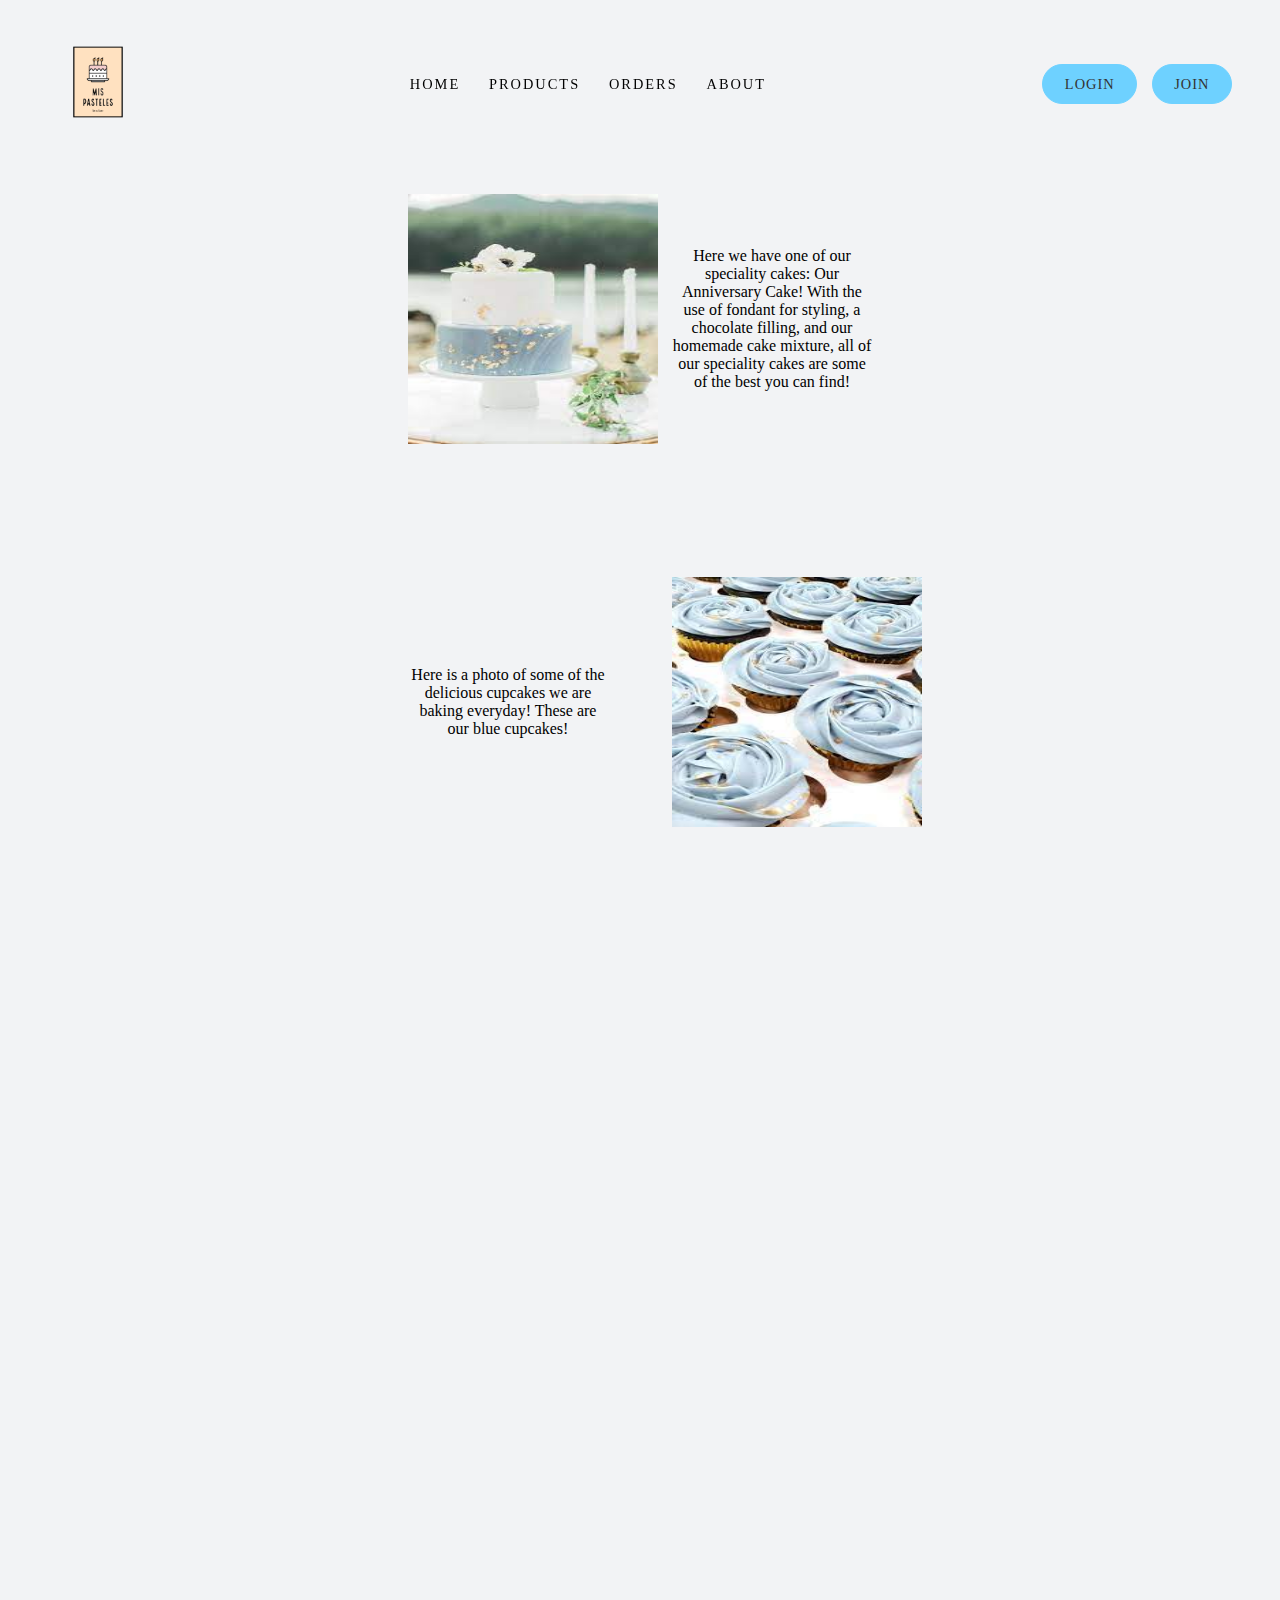
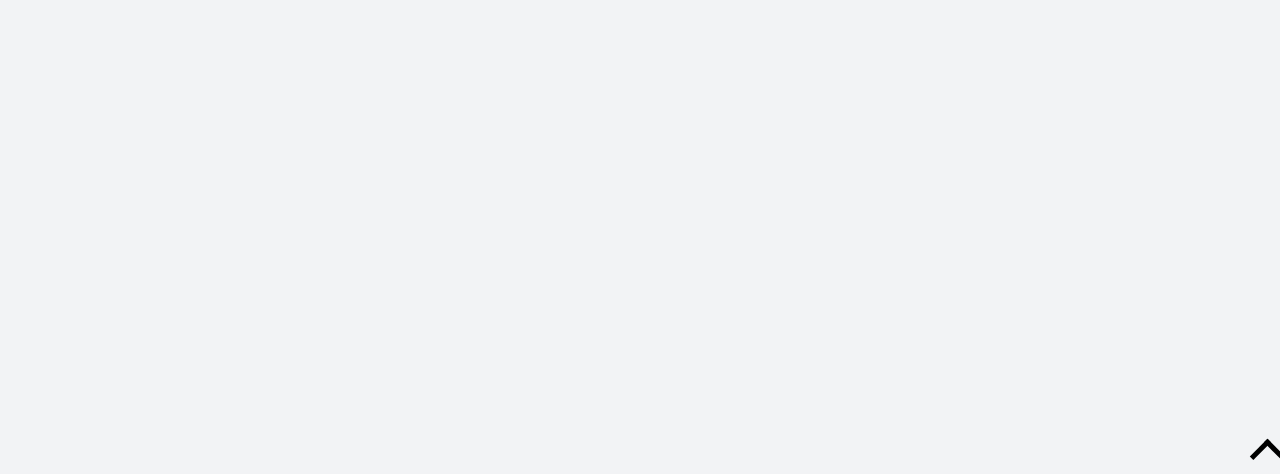
<file: products.html>
<!DOCTYPE html>
<html lang="en">
<head>
   <meta charset="UTF-8">
   <meta name="viewport" content="width=device-width, initial-scale=1.0">
   <link rel="stylesheet" href="lib/css/navbar.css">
   <link rel="stylesheet" href="lib/css/index-styles.css">
   <link href="https://fonts.googleapis.com/css2?family=Oswald:wght@500&display=swap" rel="stylesheet">
   <script src="lib/js/index.js" defer></script>
   <title>Mis Pasteles: Products</title>
</head>
<body>
 <a href="top"></a>
   <header>
       <a href="index.html" class="site-logo" aria-label="homepage"><img src="assets/images/Mis Pasteles-logos_black.png" style = "width:100px"></a>
       <nav class="main-nav">
         <ul class="nav__list">
           <li class="nav__list-item"><a href="index.html" class="nav__link">Home</a></li>
           <li class="nav__list-item">
             <a href="products.html" class="nav__link">Products</a>
           </li>
           <li class="nav__list-item">
             <a href="orders.html" class="nav__link">Orders</a>
           </li>
           <li class="nav__list-item">
             <a href="about.html" class="nav__link">About</a>
           </li>
         </ul>
       </nav>
       <nav class="account">
         <ul class="nav__list">
           <li class="nav__list-item">
             <a class="nav__link nav__link--btn nav__link--btn--highlight" href="#">Login</a>
           </li>
           <li class="nav__list-item">
             <a class="nav__link nav__link--btn nav__link--btn--highlight"
               href="#">Join</a>
           </li>
         </ul>
       </nav>
     </header>
     <br>
     <br>
     <br>
     <br>
     <br>
     <br>
     <br>
     <table align = "center" border ="0" cellspacing="3" width="600px" height="700px">
     <tr>
     <div class="home-more-stuff">
       <td>
       <div class="more-stuff-grid">
         <img
           src="assets/images/AnniversaryCake.jpg"
           alt=""
           class="slide-in from-left"
         />
         <p class="slide-in from-right">
           Here we have one of our speciality cakes: Our Anniversary Cake! With the use of fondant for styling, a chocolate filling, and our homemade cake mixture, all of our speciality cakes are some of the best you can find!
         </p>
       </div>
       </td>
     </tr>
     <tr>
       <td>
       <div class="more-stuff-grid">
         <p class="slide-in from-left">
           Here is a photo of some of the delicious cupcakes we are baking everyday! These are our blue cupcakes!
         </p>
         <img
           src="assets/images/BlueCupcakes.jpg"
           alt=""
           class="slide-in from-right"
         />
       </div>
       </td>
     </tr>
     <tr>
       <td>
       <div class="more-stuff-grid">
         <img
           src="assets/images/Egg-FreeBirthdayCake.jpg"
           alt=""
           class="slide-in from-left"
         />
         <p class="slide-in from-right">
           Here we have another examples of one of our speciality cakes: Our Birthday Cake!
         </p>
       </div>
       </td>
       </tr>
       <tr>
       <td>
       <div class="more-stuff-grid">
         <p class="slide-in from-left">
           Here we have some of our highest selling cupcakes! With tasteful white and pink frosting on top and a soft chocolate cake underneath, people cannot get enough of how it tastes and looks!
         </p>
         <img
           src="assets/images/PinkCupcakes_GlutenFree.jpg"
           alt=""
           class="slide-in from-right"
         />
       </div>
       </td>
       </tr>
       <tr>
       <td>
       <div class="more-stuff-grid">
         <img
           src="assets/images/VeganCupcakes.jpg"
           alt=""
           class="slide-in from-left"
         />
         <p class="slide-in from-right">
           At Mis Pasteles, we cater to everyone's needs. This is an example of our Vegan Cupcakes! No matter the dietary restrictions we can guarantee that we will try our best to work around it for you guys!
         </p>
       </div>
     </div>
     </td>
     </tr>
   </table>
     <a href="#top"><i class="arrow up"></i></a>
     </body>
     </html>
</file>
<file: lib/css/navbar.css>
html{
  scroll-behavior: smooth;
 }
  
 body {
    margin: 0;
    padding: 0;
    background: #f2f3f5;
 }
  
 .anything-else {
    background-color: #f4f4f4;
    padding-bottom: 5px;
 }
  
 .footer {
    background: #000000;
    overflow: hidden;
    padding: 0;
    padding-bottom: 30px;
    font-family:'Oswald', sans-serif;
    font-size: 20px;
  }
  .footer h3{
    font-size: 40px;
    padding-bottom: 0px;
    margin-bottom: 10px;
    margin-top: 10px;
  }
  .footer p {
    font-size: 20px;
    text-decoration: none;
    padding-top: 0px;
    margin-top: 0px;
    margin-bottom: 0px;
  
  }
  .footer a{
    text-decoration: none;
  }
  .copyright{
      color: white
  }
  
  .site-logo {
    font-weight: 900;
    font-size: 0.8rem;
    color: var(--text);
    text-decoration: none;
  }
   header {
    --text: black;
    --text-inverse: #333;
    --background: transparent;
    position: fixed;
    top: 0;
    left: 0;
    right: 0;
    z-index: 999;
    display: flex;
    justify-content: space-between;
    align-items: center;
    padding: 2em 3em;
    transition: background 250ms ease-in;
    background: var(--background);
    color: var(--text);
  }
   .nav__list {
    list-style: none;
    margin: 0;
    padding: 0;
    display: flex;
  }
   .nav__link {
    --spacing: 1em;
    text-decoration: none;
    color: inherit;
    display: inline-block;
    padding: calc(var(--spacing) / 2) var(--spacing);
    position: relative;
    text-transform: uppercase;
    letter-spacing: 2px;
    font-size: 0.9rem;
  }
   .nav__link:after {
    content: "";
    position: absolute;
    bottom: 0;
    left: var(--spacing);
    right: var(--spacing);
    height: 2px;
    background: currentColor;
    -webkit-transform: scaleX(0);
    transform: scaleX(0);
    transition: -webkit-transform 150ms ease-in-out;
    transition: transform 150ms ease-in-out;
    transition: transform 150ms ease-in-out, -webkit-transform 150ms ease-in-out;
  }
   .nav__link:hover::after {
    -webkit-transform: scaleX(1);
    transform: scaleX(1);
  }
   .nav__link--btn {
    border: 1.5px solid currentColor;
    border-radius: 2em;
    margin-left: 1em;
    transition: background 250ms ease-in-out;
    letter-spacing: 1px;
    padding: 0.75em 1.5em;
  }
   .nav__link--btn:hover {
    background: var(--text);
    color: var(--text-inverse);
    border-color: var(--text);
  }
   .nav__link--btn::after {
    display: none;
  }
   .nav__link--btn--highlight {
    background: rgb(110, 209, 255);
    border-color: rgb(110, 209, 255);
    color: #333;
  }
   .nav__link--btn--highlight:hover {
    background: #ffffff;
    border-color: #ffffff;
  }
   .nav-scrolled {
    --text: #333;
    --text-inverse: #f2f3f5;
    --background: #f2f3f5;
    box-shadow: 0 3px 20px rgba(0, 0, 0, 0.2);
  }
   .home-intro {
    padding: 50vh 0;
    background: #123 url(https://unsplash.it/900);
    background-size: cover;
    background-blend-mode: multiply;
    color: white;
    text-align: center;
  }
   .home-about {
    padding: 4em 0;
    max-width: 900px;
    margin: 0 auto;
  }
   .columns {
    display: flex;
  }
   .col + .col {
    margin-left: 1.5em;
  }
   .fade-in {
    opacity: 0;
    transition: opacity 250ms ease-in;
  }
   .fade-in.appear {
    opacity: 1;
  }
   .more-stuff-grid {
    background: #f2f3f5;
    display: grid;
    padding-top: 4em;
    padding-bottom: 4em;
    grid-gap: 4em;
    align-items: center;
    grid-template-columns: minmax(1em, 1fr) repeat(2, minmax(200px, 400px)) minmax(
        1em,
        1fr
      );
  }
   .from-left {
    grid-column: 2 / 3;
    -webkit-transform: translateX(-50%);
    transform: translateX(-50%);
  }
   .from-right {
    grid-column: 3 / 4;
    -webkit-transform: translateX(50%);
    transform: translateX(50%);
  }
   .from-left,
  .from-right {
    transition: opacity 250ms ease-in, -webkit-transform 400ms ease-in;
    transition: opacity 250ms ease-in, transform 400ms ease-in;
    transition: opacity 250ms ease-in, transform 400ms ease-in,
      -webkit-transform 400ms ease-in;
    opacity: 0;
  }
   .from-left.appear,
  .from-right.appear {
    -webkit-transform: translateX(0);
    transform: translateX(0);
    opacity: 1;
  }
  .more-stuff-grid p{
  font-family: cursive;
  text-align:  center;
 }
  
 .more-stuff-grid img{
  width: 250px;
  height: 250px;
  padding: 0;
 }
  
 .box1 {
  position: relative;
  width: 1200px;
  height: 300px;
  margin: 240px auto;
 }
  
 .box1 .box2{
  position: relative;
  width: calc(400px - 30px);
  height: calc(300px - 30px);
  background: #FADADD;
  float: left;
  margin: 15px;
  box-sizing: border-box;
  overflow: hidden;
  border-radius: 10px;
 }
  
 .box1 .box2 .icons{
  position: absolute;
  top: 0;
  left: 0;
  width: 100%;
  height: 100%;
  background: #87CEEB;
  transform: 0.5s;
  z-index: 1;
 }
  
 .box1 .box2:hover .icons{
  top: 20px;
  left: calc(50% - 40px);
  width: 80px;
  height: 80px;
  border-radius: 50%;
 }
  
 .box1 .box2 .icons .fa{
  position: absolute;
  top: 50%;
  left: 50%;
  transform: translate(-50%, -50%);
  font-size: 80px;
  transition: 0.5s;
  color: black;
 }
  
 .box1 .box2:hover .icons .fa{
  font-size: 40px;
 }
  
 .box1 .box2 .content{
  position: absolute;
  top: 100%;
  height: calc(100% - 100px);
  text-align: center;
  padding: 20px;
  box-sizing: border-box;
  transition: 0.5s;
  opacity: 0;
 }
  
 .box1 .box2:hover .content{
  top: 100px;
  opacity: 1;
 }
  
 .box1 .box2 .content h3{
  margin: 0 0 10px;
  padding: 0;
  color: black;
  font-size: 24px;
 }
  
 .box1 .box2 .content p{
  margin: 0;
  padding: 0;
  color: black;
 }
  
 .arrow {
  border: solid black;
  border-width: 0 5px 5px 0;
  padding: 10px;
  float:right;
  
 }
  
 .up {
  transform: rotate(-135deg);
  -webkit-transform: rotate(-135deg);
  float: right;
 }
  
 input[type=text], select, textarea{
  width: 100%;
  padding: 12px;
  border: 1px solid #333;
  border-radius: 4px;
  box-sizing: border-box;
  margin-top: 6px;
  margin-bottom: 16px;
  resize: vertical;
 }
  
 input[type=submit] {
  background-color: #87CEEB;
  color: white;
  padding: 12px 20px;
  border: none;
  border-radius: 4px;
  cursor: pointer;
 }
  
 input[type=submit]:hover{
  background-color: #FADADD;
 }
  
 .container{
  border-radius: 5px;
  background-color: #f2f3f5;
  padding: 20px;
 }
  
 .x {
  font-family: cursive;
 }
  
 .x h{
  font-size: 100px;
 }
  
 .x p{
  font-size: 30px;
 }
</file>
<file: lib/css/index-styles.css>
* {box-sizing:border-box}
/* Slideshow container */
.slideshow-container {
  max-width: 1000px;
  position: relative;
  margin: auto;
}
.slideshow-container img {
    height: 500px;
}
/* Hide the images by default */
.mySlides {
  display: none;
}
/* Next & previous buttons */
.prev, .next {
  cursor: pointer;
  position: absolute;
  top: 35%;
  width: auto;
  margin-top: 22px;
  padding: 16px;
  color: black;
  font-weight: bold;
  font-size: 18px;
  transition: 0.6s ease;
  border-radius: 0 3px 3px 0;
  user-select: none;
}
/* Position the "next button" to the right */
.next {
  right: 0;
  border-radius: 3px 0 0 3px;
}
/* On hover, add a black background color with a little bit see-through */
.prev:hover, .next:hover {
  background-color: rgba(250,250,250,0.8);
}
/* Caption text */
.text {
  color: black;
  font-size: 4px;
  padding: 8px 12px;
  bottom: 8px;
  width: 100%;
  text-align: center;
}
 
/* The dots/bullets/indicators */
.dot {
  cursor: pointer;
  height: 15px;
  width: 15px;
  margin: 0 2px;
  background-color: #bbb;
  border-radius: 50%;
  display: inline-block;
  transition: background-color 0.6s ease;
}
.active, .dot:hover {
  background-color: #717171;
}
/* Fading animation */
.fade {
  -webkit-animation-name: fade;
  -webkit-animation-duration: 1.5s;
  animation-name: fade;
  animation-duration: 1.5s;
}
@-webkit-keyframes fade {
  from {opacity: .4}
  to {opacity: 1}
}
@keyframes fade {
  from {opacity: .4}
  to {opacity: 1}
}
 
.text {
  font-family: 'Oswald', sans-serif;
  font-size: 20px;
  margin-bottom: 0;
}
 
.dot {
  margin: 0;
}
 
.mission p{
  font-size: 25px;
  padding: 10px;
 
}
 
.mission h1{
  padding: 0px;
}
</file>
